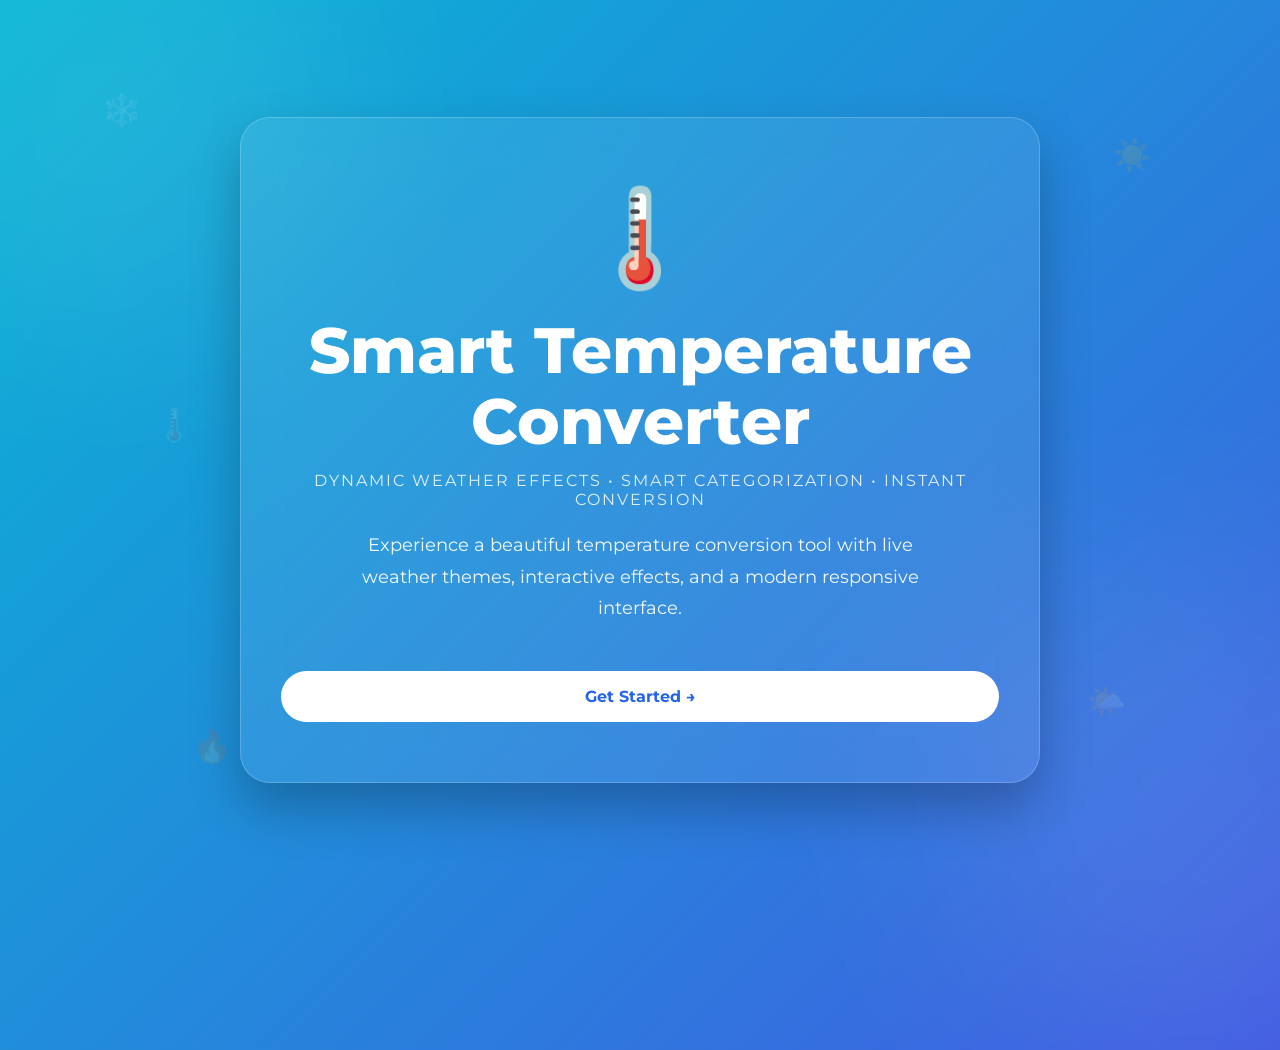
<file: index.html>
<!DOCTYPE html>
<html lang="en">
<head>
<meta charset="UTF-8">
<meta name="viewport" content="width=device-width, initial-scale=1.0">

<title>Smart Temperature Converter</title>

<link rel="preconnect" href="https://fonts.googleapis.com">
<link rel="preconnect" href="https://fonts.gstatic.com" crossorigin>

<link href="https://fonts.googleapis.com/css2?family=Montserrat:wght@300;400;600;700;800&display=swap" rel="stylesheet">

<link rel="stylesheet" href="style.css">
</head>

<body class="welcome-body">

<div class="particles"></div>

<div class="floating-icons">
    <span>❄️</span>
    <span>☀️</span>
    <span>🔥</span>
    <span>🌤️</span>
    <span>🌡️</span>
</div>

<div class="hero">

    <div class="hero-icon">
        🌡️
    </div>

    <h1>
        Smart Temperature
        Converter
    </h1>

    <p class="subtitle">
        Dynamic Weather Effects • Smart Categorization • Instant Conversion
    </p>

    <p class="description">
        Experience a beautiful temperature conversion tool
        with live weather themes, interactive effects,
        and a modern responsive interface.
    </p>

    <button onclick="window.location.href='converter.html'">
        Get Started →
    </button>

</div>

</body>
</html>
</file>
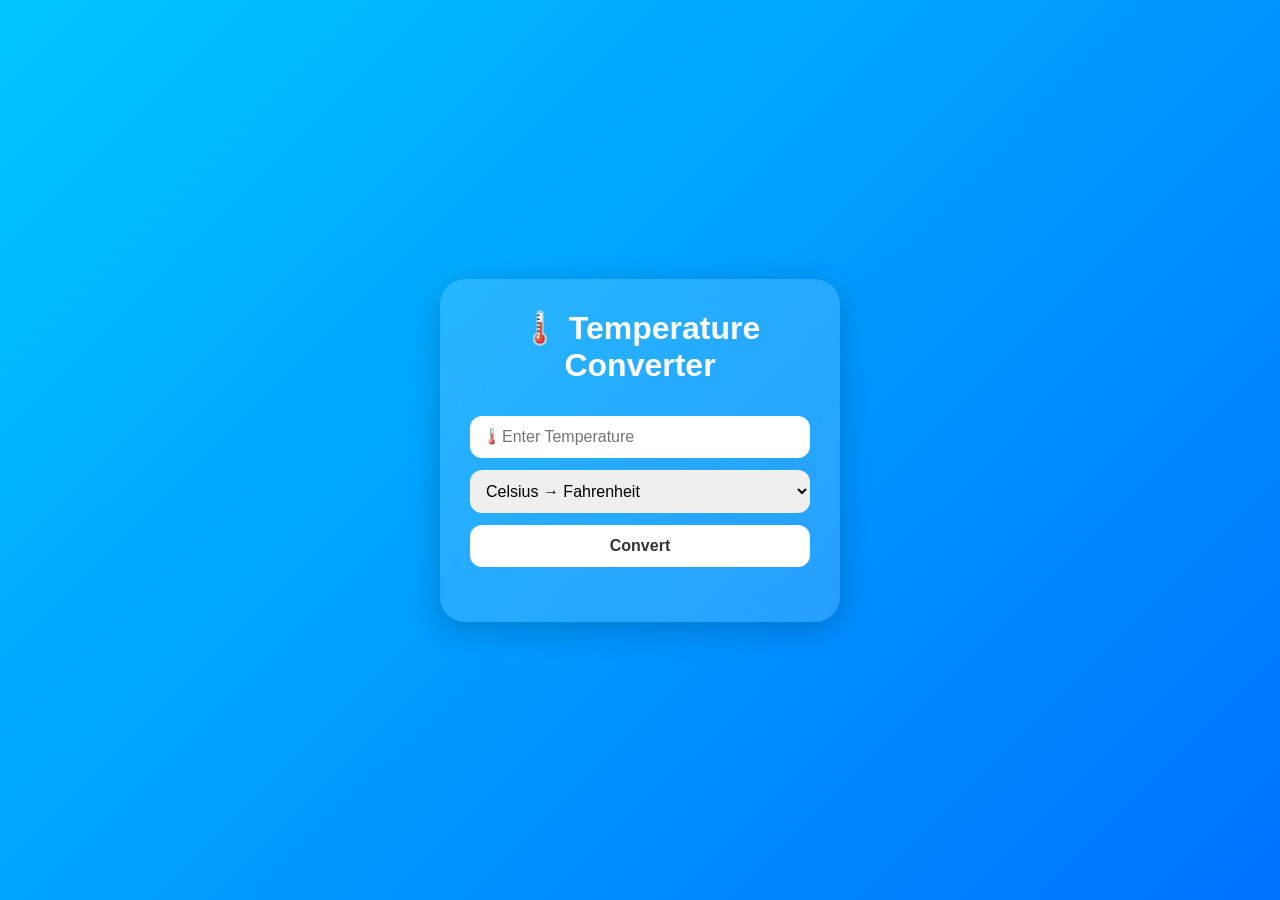
<file: converter.html>
<!DOCTYPE html>
<html lang="en">
<head>
<meta charset="UTF-8">
<meta name="viewport" content="width=device-width, initial-scale=1.0">
<title>Temperature Converter</title>

<link rel="stylesheet" href="style.css">
</head>
<body id="converterBody">

<div class="main-container">

    
    <div class="container">

        <h1>🌡️ Temperature Converter</h1>

        <input
            type="number"
            id="temp"
            placeholder="🌡️Enter Temperature">

        <select id="unit">
            <option value="cToF">
                Celsius → Fahrenheit
            </option>

            <option value="fToC">
                Fahrenheit → Celsius
            </option>
        </select>

        <button onclick="convertTemp()">
            Convert
        </button>

        <div id="result"></div>

        <div id="category"></div>

    </div>

</div>

<div id="emojiContainer"></div>
<script>
function convertTemp(){

    let temp = Number(document.getElementById("temp").value);
    let unit = document.getElementById("unit").value;

    let result = document.getElementById("result");
    let category = document.getElementById("category");

    if(isNaN(temp)){
        result.innerHTML = "⚠️ Please enter temperature";
        category.innerHTML = "";
        return;
    }

    let celsius;

    if(unit === "cToF"){
        let f = (temp * 9/5) + 32;
        result.innerHTML = `${temp} °C = ${f.toFixed(2)} °F`;
        celsius = temp;
    }
    else{
        let c = (temp - 32) * 5/9;
        result.innerHTML = `${temp} °F = ${c.toFixed(2)} °C`;
        celsius = c;
    }

    if(celsius < 10){

        category.innerHTML = "❄️ Cold Weather";

        document.body.style.background =
        "linear-gradient(135deg,#00c6ff,#0072ff)";

        createEmojis(
        ["❄️","🧊","🌨️","❄️"],
        "cold"
        );
    }

    else if(celsius < 25){

        category.innerHTML = "🌤 Pleasant Weather";

        document.body.style.background =
        "linear-gradient(135deg,#56ab2f,#a8e063)";

        createEmojis(
        ["🍃","🍃"],
        "pleasant"
        );
    }

    else if(celsius < 35){

        category.innerHTML = "☀️ Warm Weather";

        document.body.style.background =
        "linear-gradient(135deg,#f7971e,#ffd200)";

        createEmojis(
        ["☀️","🌞","✨","☀️"],
        "warm"
        );
    }

    else{

        category.innerHTML = "🔥 Hot Weather";

        document.body.style.background =
        "linear-gradient(135deg,#ff512f,#dd2476)";

        createEmojis(
        ["🔥","🔥","🔥"],
        "hot"
        );
    }
}

function createEmojis(list,type){

    const container =
    document.getElementById("emojiContainer");

    container.innerHTML = "";

    for(let i=0;i<200;i++){

        const emoji =
        document.createElement("div");

        emoji.classList.add("floatingEmoji");

        emoji.innerHTML =
        list[Math.floor(Math.random()*list.length)];

        emoji.style.left =
        Math.random()*95 + "vw";

        emoji.style.fontSize =
        (20 + Math.random()*15) + "px";

        emoji.style.animationDelay =
        Math.random()*4 + "s";

        if(type==="cold"){

            emoji.style.top =
            (-200 - Math.random()*600) + "px";

            emoji.classList.add("coldEmoji");
        }

        else if(type==="hot"){

            emoji.style.bottom =
            (-200 - Math.random()*500) + "px";

            emoji.classList.add("hotEmoji");
        }

        else if(type==="pleasant"){

            emoji.style.top =
            Math.random()*500 + "px";

            emoji.classList.add("pleasantEmoji");
        }

        else{

            emoji.style.left =
            Math.random()*90 + "vw";

            emoji.style.bottom =
            (-100 - Math.random()*400) + "px";

            emoji.classList.add("warmEmoji");
        }

        container.appendChild(emoji);
    }

    setTimeout(()=>{
        container.innerHTML="";
    },20000);
}
</script>
</body>
</html>
</file>
<file: style.css>
*{
    margin:0;
    padding:0;
    box-sizing:border-box;
    font-family:Poppins,sans-serif;
}

/* Welcome Page */

.welcome-body{

    min-height:100vh;

    display:flex;
    justify-content:center;
    align-items:center;

    background:
    linear-gradient(
    -45deg,
    #00c6ff,
    #0072ff,
    #4facfe,
    #00f2fe);

    background-size:400% 400%;

    animation:bgMove 10s ease infinite;
}

.welcome-container{

    text-align:center;
    color:white;
    width:700px;

    animation:slideUp 1s ease;
}

.hero-icon{

    font-size:90px;
    margin-bottom:20px;

    animation:float 3s ease-in-out infinite;
}

.welcome-container h1{

    font-size:55px;
    margin-bottom:20px;
}

.welcome-container p{

    font-size:20px;
    line-height:1.8;
    margin-bottom:35px;
}

.welcome-container button{

    padding:15px 35px;

    border:none;
    border-radius:50px;

    font-size:18px;
    font-weight:bold;

    cursor:pointer;

    background:white;
    color:#0072ff;

    transition:.3s;
}

.welcome-container button:hover{

    transform:scale(1.08);
}

/* Converter Page */

#converterBody{

    min-height:100vh;

    display:flex;
    justify-content:center;
    align-items:center;

    transition:1s;

    background:
    linear-gradient(
    135deg,
    #00c6ff,
    #0072ff);
}

.main-container{

    display:flex;
    gap:60px;
    align-items:center;
}

.container{

    width:400px;

    padding:30px;

    border-radius:25px;

    background:
    rgba(255,255,255,.15);

    backdrop-filter:blur(20px);

    color:white;

    box-shadow:
    0 8px 32px rgba(0,0,0,.2);
}

.container h1{

    text-align:center;
    margin-bottom:20px;
}

input,
select,
button{

    width:100%;

    padding:12px;

    margin-top:12px;

    border:none;

    border-radius:12px;

    font-size:16px;
}

button{

    cursor:pointer;

    background:white;

    color:#333;

    font-weight:600;
}

button:hover{

    transform:scale(1.03);
}

#result{

    margin-top:25px;

    text-align:center;

    font-size:24px;

    font-weight:bold;
}

#category{

    margin-top:12px;

    text-align:center;

    font-size:22px;
}

/* Thermometer */

.thermometer{

    width:50px;
    height:280px;

    border:4px solid white;

    border-radius:30px;

    position:relative;

    overflow:hidden;
}

#mercury{

    position:absolute;

    bottom:0;

    width:100%;

    height:20%;

    background:red;

    transition:1s;
}

.bulb{

    width:80px;
    height:80px;

    background:red;

    border-radius:50%;

    margin:auto;

    margin-top:-5px;
}

/* Animations */

@keyframes float{

    50%{
        transform:translateY(-15px);
    }
}

@keyframes slideUp{

    from{
        opacity:0;
        transform:translateY(50px);
    }

    to{
        opacity:1;
        transform:translateY(0);
    }
}

@keyframes bgMove{

    0%{
        background-position:0% 50%;
    }

    50%{
        background-position:100% 50%;
    }

    100%{
        background-position:0% 50%;
    }
}

@media(max-width:768px){

    .main-container{

        flex-direction:column;
    }

    .welcome-container{

        width:90%;
    }

    .welcome-container h1{

        font-size:40px;
    }
}
#emojiContainer{
    position:fixed;
    inset:0;
    overflow:hidden;
    pointer-events:none;
    z-index:9999;
}

.floatingEmoji{
    position:absolute;
}

/* COLD */
.coldEmoji{
    top:-50px;
    animation:snowFall 5s linear forwards;
}

@keyframes snowFall{
    from{
        transform:translateY(-50px) rotate(0deg);
        opacity:3;
    }
    to{
        transform:translateY(110vh) translateX(80px) rotate(360deg);
        opacity:0;
    }
}

/* HOT */
.hotEmoji{
    bottom:-50px;
    animation:fireRise 5s linear forwards;
}

@keyframes fireRise{
    from{
        transform:translateY(0);
        opacity:3;
    }
    to{
        transform:translateY(-120vh);
        opacity:0;
    }
}

/* PLEASANT */
.pleasantEmoji{
    animation:leafDrift 8s ease-in-out forwards;
}

@keyframes leafDrift{
    from{
        transform:translateX(-100px);
        opacity:1;
    }
    to{
        transform:translateX(120vw) translateY(50px);
        opacity:0;
    }
}

/* WARM */
.warmEmoji{
    animation:warmFloat 3s ease forwards;
}

@keyframes warmFloat{
    from{
        transform:translateY(100px);
        opacity:7;
    }
    to{
        transform:translateY(-300px);
        opacity:0;
    }
}
.floating-icons span{
    position:absolute;
    font-size:40px;
    opacity:.15;
    animation:floatIcons 12s infinite linear;
}

.floating-icons span:nth-child(1){
    top:10%;
    left:10%;
}

.floating-icons span:nth-child(2){
    top:20%;
    right:15%;
}

.floating-icons span:nth-child(3){
    bottom:20%;
    left:15%;
}

.floating-icons span:nth-child(4){
    bottom:15%;
    right:10%;
}

.floating-icons span:nth-child(5){
    top:50%;
    left:50%;
}

@keyframes floatIcons{
    50%{
        transform:translateY(-25px);
    }
}
*{
    margin:0;
    padding:0;
    box-sizing:border-box;
    font-family:'Montserrat',sans-serif;
}

body{
    overflow:hidden;
}

/* Background */

.welcome-body{

    min-height:100vh;

    display:flex;
    justify-content:center;
    align-items:center;

    position:relative;

    background:
    linear-gradient(
    -45deg,
    #0ea5e9,
    #2563eb,
    #4f46e5,
    #06b6d4
    );

    background-size:400% 400%;

    animation:bgMove 12s ease infinite;
}

/* Floating Icons */

.floating-icons span{

    position:absolute;

    font-size:2rem;

    opacity:.12;

    animation:float 10s infinite ease-in-out;
}

.floating-icons span:nth-child(1){
    top:10%;
    left:8%;
}

.floating-icons span:nth-child(2){
    top:15%;
    right:10%;
}

.floating-icons span:nth-child(3){
    bottom:15%;
    left:15%;
}

.floating-icons span:nth-child(4){
    bottom:20%;
    right:12%;
}

.floating-icons span:nth-child(5){
    top:45%;
    left:12%;
}

/* Main Card */

.hero{

    width:min(90%,800px);

    text-align:center;

    padding:60px 40px;

    color:white;

    background:
    rgba(255,255,255,.08);

    backdrop-filter:blur(18px);

    border:
    1px solid rgba(255,255,255,.2);

    border-radius:30px;

    box-shadow:
    0 25px 50px rgba(0,0,0,.25);

    animation:
    heroEntry 1.2s ease;
}

.hero-icon{

    font-size:6rem;

    margin-bottom:20px;

    animation:
    bounce 3s infinite;
}

.hero h1{

    font-size:clamp(2.5rem,5vw,4.5rem);

    font-weight:800;

    line-height:1.1;

    margin-bottom:15px;
}

.subtitle{

    font-size:1rem;

    letter-spacing:2px;

    text-transform:uppercase;

    opacity:.85;

    margin-bottom:20px;
}

.description{

    font-size:1.1rem;

    line-height:1.8;

    max-width:600px;

    margin:auto;

    opacity:.95;

    margin-bottom:35px;
}

/* Button */

.hero button{

    padding:16px 45px;

    border:none;

    border-radius:50px;

    font-size:1rem;

    font-weight:700;

    cursor:pointer;

    background:white;

    color:#2563eb;

    transition:.4s;
}

.hero button:hover{

    transform:
    translateY(-6px)
    scale(1.03);

    box-shadow:
    0 0 30px rgba(255,255,255,.5);
}

/* Particles */

.particles::before,
.particles::after{

    content:"";

    position:absolute;

    width:500px;
    height:500px;

    border-radius:50%;

    background:
    rgba(255,255,255,.08);

    filter:blur(100px);
}

.particles::before{

    top:-150px;
    left:-150px;
}

.particles::after{

    bottom:-150px;
    right:-150px;
}

/* Animations */

@keyframes bgMove{

    0%{
        background-position:0% 50%;
    }

    50%{
        background-position:100% 50%;
    }

    100%{
        background-position:0% 50%;
    }
}

@keyframes bounce{

    50%{
        transform:
        translateY(-12px);
    }
}

@keyframes float{

    50%{
        transform:
        translateY(-20px);
    }
}

@keyframes heroEntry{

    from{
        opacity:0;
        transform:
        translateY(60px)
        scale(.95);
    }

    to{
        opacity:1;
        transform:
        translateY(0)
        scale(1);
    }
}

/* Mobile */

@media(max-width:768px){

    .hero{

        padding:40px 25px;
    }

    .hero-icon{

        font-size:4.5rem;
    }

    .description{

        font-size:1rem;
    }

    .floating-icons span{

        font-size:1.4rem;
    }
}
</file>
